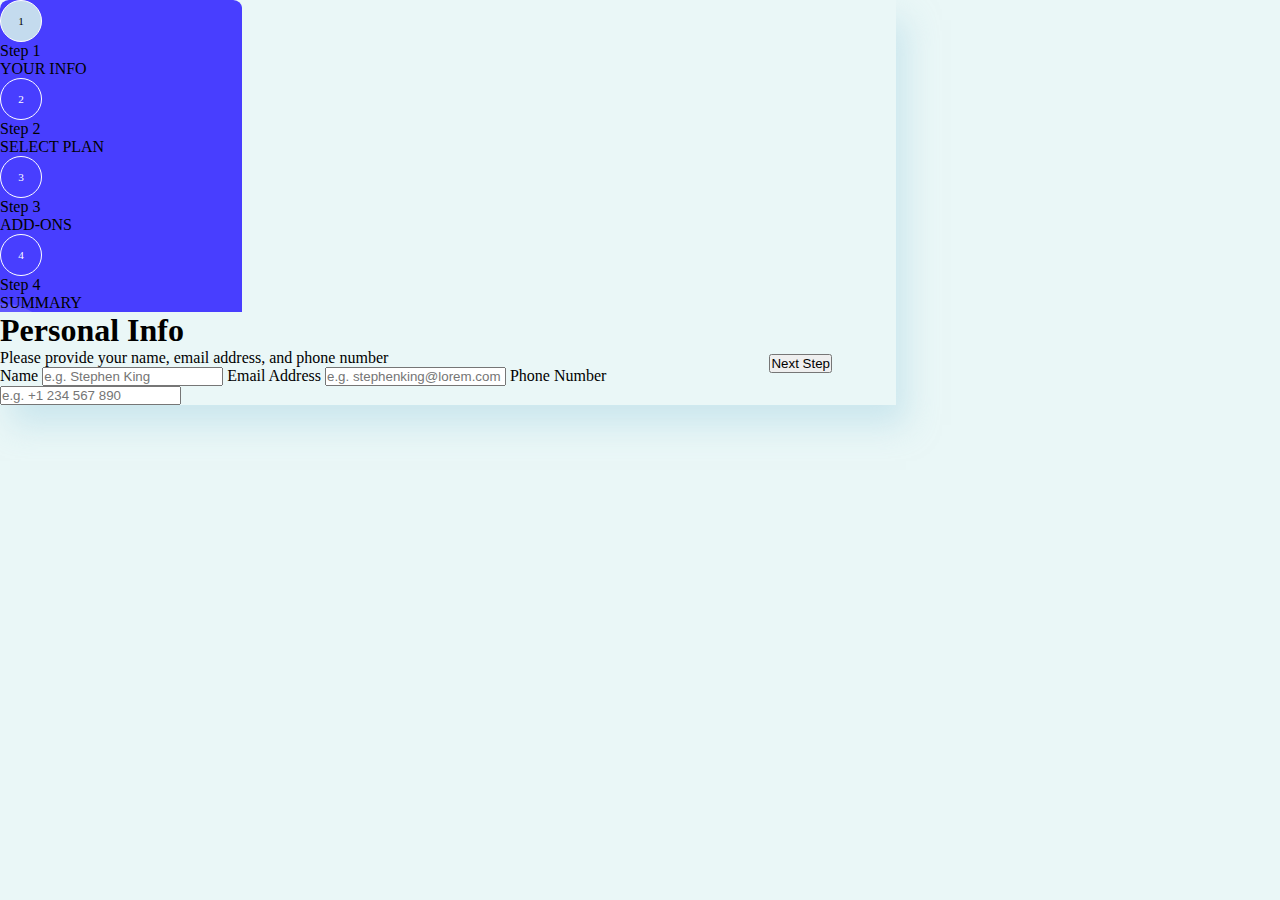
<file: index.html>
<!DOCTYPE html>
<html lang="en">
  <head>
    <meta charset="utf-8" />
    <meta name="viewport" content="width=device-width, initial-scale=1" />
    <title>Personal Info</title>
    <link
      href="https://cdn.jsdelivr.net/npm/bootstrap@5.2.3/dist/css/bootstrap.min.css"
      rel="stylesheet"
      integrity="sha384-rbsA2VBKQhggwzxH7pPCaAqO46MgnOM80zW1RWuH61DGLwZJEdK2Kadq2F9CUG65"
      crossorigin="anonymous"
    />
    <link rel="stylesheet" href="./styles.css" />
  </head>
  <body class="d-flex justify-content-center align-items-center">
    <div
      class="my-container d-flex flex-column flex-lg-row bg-light border border-light rounded-3 h-75 p-lg-3"
    >
      <aside class="d-flex rounded-lg-3 m-lg-3 pt-lg-5 px-lg-4 h-lg-100">
        <ol class="d-flex flex-row flex-lg-column mx-auto mx-lg-0">
          <li
            class="step active-step d-flex flex-row w-100 justify-content-space-around pt-3 m-3"
            step="1"
          >
            <a class="d-none d-lg-inline">
              <p class="text-light text-opacity-75">Step 1</p>
              <p class="text-light fw-bold">YOUR INFO</p>
            </a>
          </li>
          <li
            class="step d-flex flex-row w-100 justify-content-space-around pt-3 m-3"
            step="2"
          >
            <a class="d-none d-lg-inline">
              <p class="text-light text-opacity-75">Step 2</p>
              <p class="text-light fw-bold">SELECT PLAN</p>
            </a>
          </li>
          <li
            class="step d-flex flex-row w-100 justify-content-space-around pt-3 m-3"
            step="3"
          >
            <a class="d-none d-lg-inline">
              <p class="text-light text-opacity-75">Step 3</p>
              <p class="text-light fw-bold">ADD-ONS</p>
            </a>
          </li>
          <li
            class="step d-flex flex-row w-100 justify-content-space-around pt-3 m-3"
            step="4"
          >
            <a class="d-none d-lg-inline">
              <p class="text-light text-opacity-75">Step 4</p>
              <p class="text-light fw-bold">SUMMARY</p>
            </a>
          </li>
        </ol>
      </aside>

      <form
        class="px-3 py-4 p-sm-5 mx-auto d-flex flex-column bg-light rounded-4"
        action=""
      >
        <h1 class="fs-1 my-2 text-dark fw-bolder">Personal Info</h1>
        <p class="text-muted my-2 mb-5">
          Please provide your name, email address, and phone number
        </p>

        <label
          id="label-for-name"
          class="text-dark mt-3 mb-1 d-flex flex-row justify-content-between"
          for="name"
        >
          <span>Name</span>
          <span class="field-required text-danger">
            This field is required
          </span>
        </label>
        <input
          class="p-2 w-75 border rounded-2"
          type="text"
          id="name"
          placeholder="e.g. Stephen King"
          required
        />

        <label id="label-for-email" 
        class="text-dark mt-3 mb-1 d-flex flex-row justify-content-between"
        for="email">
          <span>Email Address</span>
          <span class="field-required text-danger">
            This field is required
          </span>
        </label>
        <input
          class="p-2 w-75 border rounded-2"
          type="email"
          id="email"
          placeholder="e.g. stephenking@lorem.com"
          required
        />

        <label
          id="label-for-number"
          class="text-dark mt-3 mb-1 d-flex flex-row justify-content-between"
          for="phone-number"
        >
          <span>Phone Number</span>
          <span class="field-required text-danger">
            This field is required
          </span>
        </label>
        <input
          class="p-2 w-75 border rounded-2"
          type="number"
          id="phone-number"
          placeholder="e.g. +1 234 567 890"
          required
        />
      </form>

      <button
        href="plan.html"
        class="btn btn-rounded btn-dark next-btn p-2 px-4"
      >
        Next Step
      </button>
    </div>

    <script
      src="https://cdn.jsdelivr.net/npm/bootstrap@5.2.3/dist/js/bootstrap.bundle.min.js"
      integrity="sha384-kenU1KFdBIe4zVF0s0G1M5b4hcpxyD9F7jL+jjXkk+Q2h455rYXK/7HAuoJl+0I4"
      crossorigin="anonymous"
    ></script>

    <script src="src/index.js"></script>
  </body>
</html>
</file>
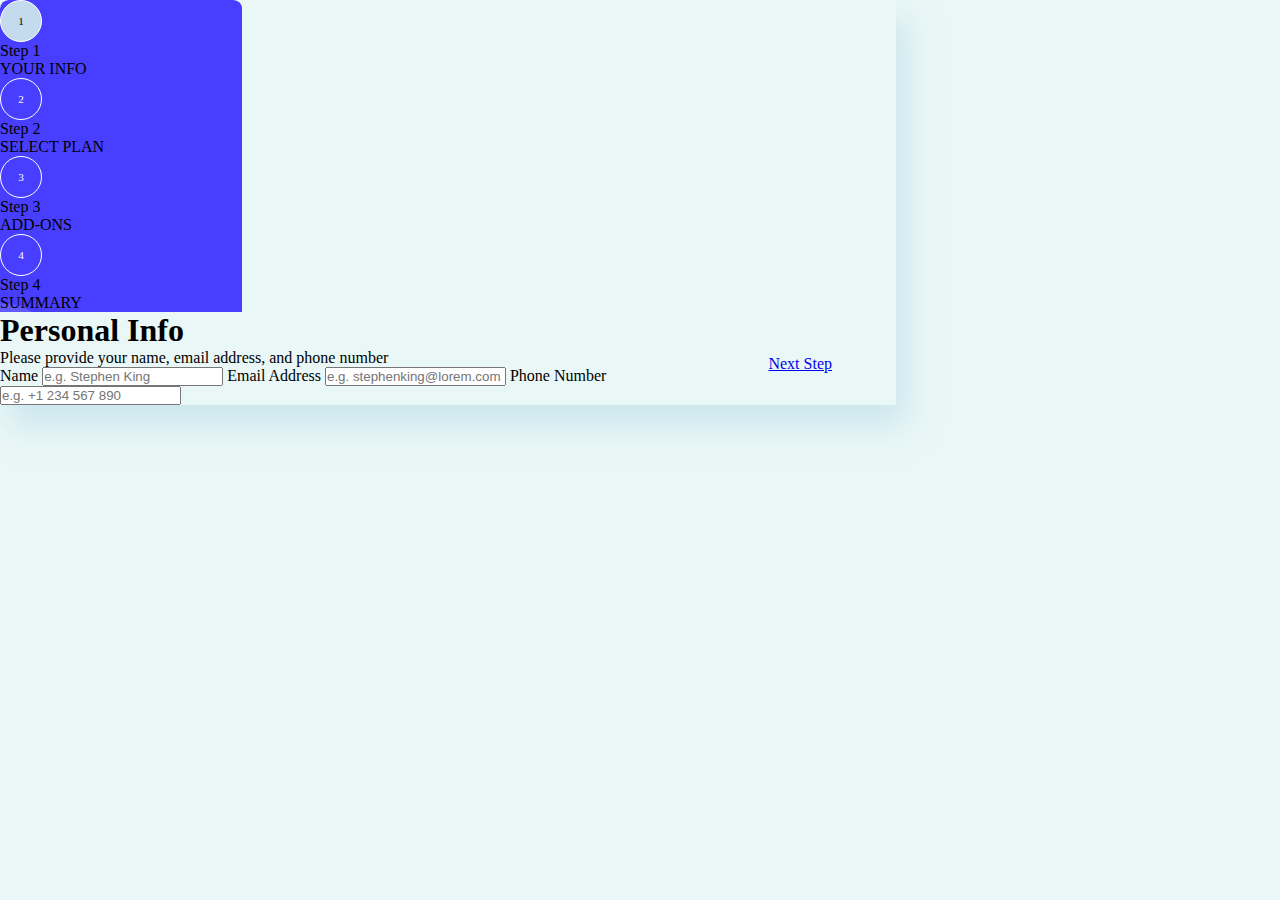
<file: html/index.html>
<!DOCTYPE html>
<html lang="en">
  <head>
    <meta charset="utf-8" />
    <meta name="viewport" content="width=device-width, initial-scale=1" />
    <title>Personal Info</title>
    <link
      href="https://cdn.jsdelivr.net/npm/bootstrap@5.2.3/dist/css/bootstrap.min.css"
      rel="stylesheet"
      integrity="sha384-rbsA2VBKQhggwzxH7pPCaAqO46MgnOM80zW1RWuH61DGLwZJEdK2Kadq2F9CUG65"
      crossorigin="anonymous"
    />
    <link rel="stylesheet" href="../styles.css" />
  </head>
  <body class="d-flex justify-content-center align-items-center">
    <div
      class="my-container d-flex flex-column flex-lg-row bg-light border border-light rounded-3 h-75 p-lg-3"
    >
      <aside class="d-flex rounded-lg-3 m-lg-3 pt-lg-5 px-lg-4 h-lg-100">
        <ol class="d-flex flex-row flex-lg-column mx-auto mx-lg-0">
          <li
            class="step active-step d-flex flex-row w-100 justify-content-space-around pt-3 m-3"
            step="1"
          >
            <a class="d-none d-lg-inline">
              <p class="text-light text-opacity-75">Step 1</p>
              <p class="text-light fw-bold">YOUR INFO</p>
            </a>
          </li>
          <li
            class="step d-flex flex-row w-100 justify-content-space-around pt-3 m-3"
            step="2"
          >
            <a class="d-none d-lg-inline">
              <p class="text-light text-opacity-75">Step 2</p>
              <p class="text-light fw-bold">SELECT PLAN</p>
            </a>
          </li>
          <li
            class="step d-flex flex-row w-100 justify-content-space-around pt-3 m-3"
            step="3"
          >
            <a class="d-none d-lg-inline">
              <p class="text-light text-opacity-75">Step 3</p>
              <p class="text-light fw-bold">ADD-ONS</p>
            </a>
          </li>
          <li
            class="step d-flex flex-row w-100 justify-content-space-around pt-3 m-3"
            step="4"
          >
            <a class="d-none d-lg-inline">
              <p class="text-light text-opacity-75">Step 4</p>
              <p class="text-light fw-bold">SUMMARY</p>
            </a>
          </li>
        </ol>
      </aside>

      <form class="px-3 py-4 p-sm-5 mx-auto d-flex flex-column bg-light rounded-4" action="">
        <h1 class="fs-1 my-2 text-dark fw-bolder">Personal Info</h1>
        <p class="text-muted my-2 mb-5">
          Please provide your name, email address, and phone number
        </p>

        <label class="text-dark mt-3 mb-1" for="name">Name</label>
        <input
          class="p-2 w-75 border rounded-2"
          type="text"
          id="name"
          placeholder="e.g. Stephen King"
          required
        />

        <label class="text-dark mt-3 mb-1" for="email">Email Address</label>
        <input
          class="p-2 w-75 border rounded-2"
          type="email"
          id="email"
          placeholder="e.g. stephenking@lorem.com"
          required
        />

        <label class="text-dark mt-3 mb-1" for="phone-number"
          >Phone Number</label
        >
        <input
          class="p-2 w-75 border rounded-2"
          type="number"
          id="phone-number"
          placeholder="e.g. +1 234 567 890"
          required
        />

      </form>

        <a href="plan.html" class="btn btn-rounded btn-dark next-btn p-2 px-4"
          >Next Step</a
        >
    </div>

    <script
      src="https://cdn.jsdelivr.net/npm/bootstrap@5.2.3/dist/js/bootstrap.bundle.min.js"
      integrity="sha384-kenU1KFdBIe4zVF0s0G1M5b4hcpxyD9F7jL+jjXkk+Q2h455rYXK/7HAuoJl+0I4"
      crossorigin="anonymous"
    ></script>
  </body>
</html>
</file>
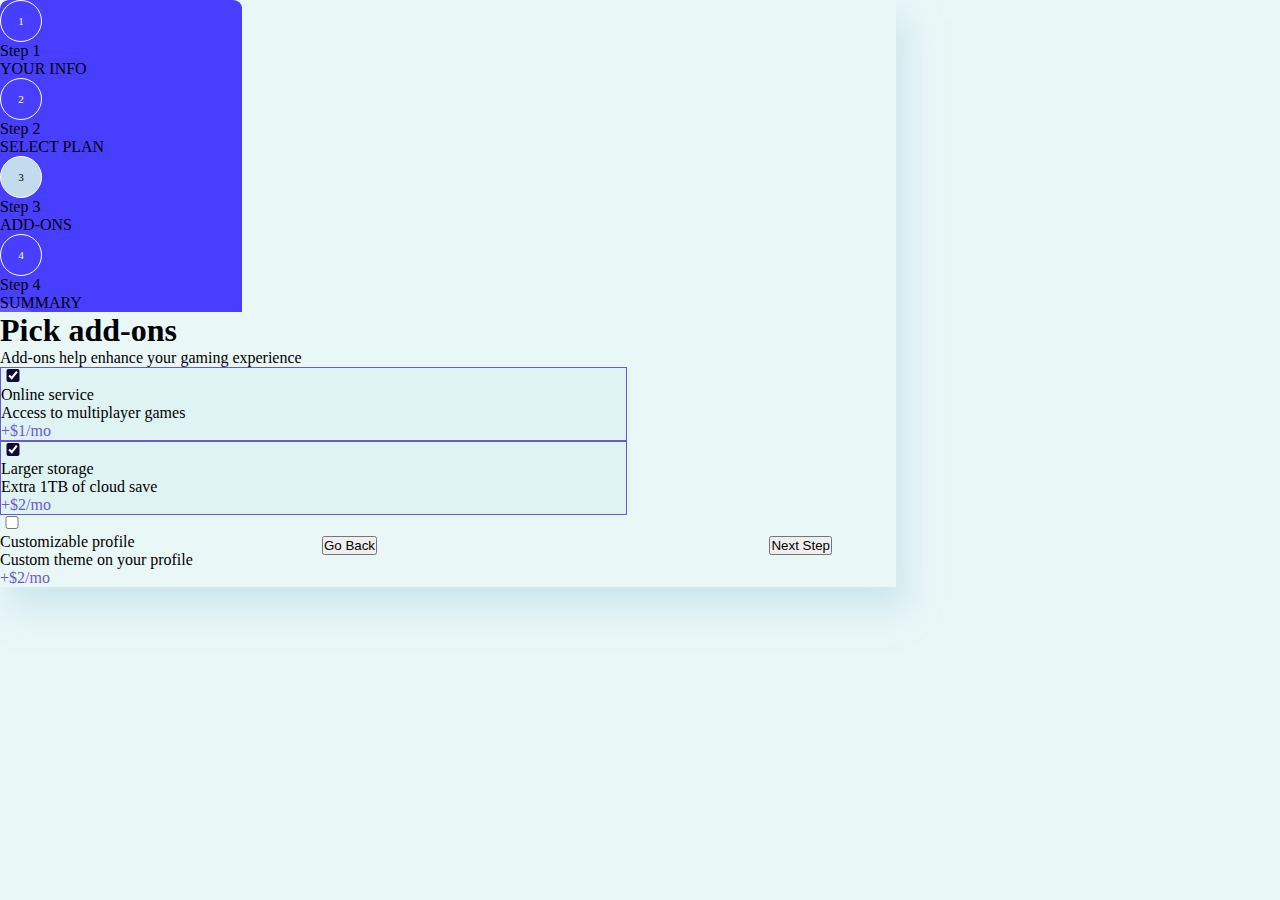
<file: add-ons.html>
<!DOCTYPE html>
<html lang="en">
  <head>
    <meta charset="utf-8" />
    <meta name="viewport" content="width=device-width, initial-scale=1" />
    <title>Select Your Plan</title>
    <link
      href="https://cdn.jsdelivr.net/npm/bootstrap@5.2.3/dist/css/bootstrap.min.css"
      rel="stylesheet"
      integrity="sha384-rbsA2VBKQhggwzxH7pPCaAqO46MgnOM80zW1RWuH61DGLwZJEdK2Kadq2F9CUG65"
      crossorigin="anonymous"
    />
    <link rel="stylesheet" href="./styles.css" />
  </head>
  <body class="d-flex justify-content-center align-items-center">
    <div
      class="my-container d-flex flex-column flex-lg-row bg-light border border-light rounded-3 h-75 p-lg-3"
    >
      <aside class="d-flex rounded-lg-3 m-lg-3 pt-lg-5 px-lg-4 h-lg-100">
        <ol class="d-flex flex-row flex-lg-column mx-auto mx-lg-0">
          <li
            class="step d-flex flex-row w-100 justify-content-space-around pt-3 m-3"
            step="1"
          >
            <a class="d-none d-lg-inline">
              <p class="text-light text-opacity-75">Step 1</p>
              <p class="text-light fw-bold">YOUR INFO</p>
            </a>
          </li>
          <li
            class="step d-flex flex-row w-100 justify-content-space-around pt-3 m-3"
            step="2"
          >
            <a class="d-none d-lg-inline">
              <p class="text-light text-opacity-75">Step 2</p>
              <p class="text-light fw-bold">SELECT PLAN</p>
            </a>
          </li>
          <li
            class="step active-step d-flex flex-row w-100 justify-content-space-around pt-3 m-3"
            step="3"
          >
            <a class="d-none d-lg-inline">
              <p class="text-light text-opacity-75">Step 3</p>
              <p class="text-light fw-bold">ADD-ONS</p>
            </a>
          </li>
          <li
            class="step d-flex flex-row w-100 justify-content-space-around pt-3 m-3"
            step="4"
          >
            <a class="d-none d-lg-inline">
              <p class="text-light text-opacity-75">Step 4</p>
              <p class="text-light fw-bold">SUMMARY</p>
            </a>
          </li>
        </ol>
      </aside>

      <form
        class="px-3 py-4 p-sm-5 mx-auto d-flex flex-column bg-light rounded-4"
        action=""
      >
        <h1 class="fs-1 my-2 text-dark fw-bolder">Pick add-ons</h1>
        <p class="text-muted my-2 mb-3">
          Add-ons help enhance your gaming experience
        </p>

        <div class="add-on d-flex flex-row border rounded-2 p-3 my-2">
          <input
            class="mx-auto mx-sm-3"
            type="checkbox"
            id="online-service"
            checked
          />
          <label
            class="add-ons-label d-flex align-items-center flex-row justify-content-between mx-3 lg-3 mx-sm-5"
            for="online-service"
          >
            <div class="add-ons-details">
              <p class="add-ons-name my-1 fs-5">Online service</p>
              <p class="text-muted">Access to multiplayer games</p>
            </div>
            <span class="add-ons-price">+$1/mo</span>
          </label>
        </div>

        <div class="add-on d-flex flex-row border rounded-2 p-3 my-2">
          <input
            class="mx-auto mx-sm-3"
            type="checkbox"
            id="larger-storage"
            checked
          />
          <label
            class="add-ons-label d-flex align-items-center flex-row justify-content-between mx-3 lg-3 mx-sm-5"
            for="larger-storage"
          >
            <div class="add-ons-details">
              <p class="add-ons-name my-1 fs-5">Larger storage</p>
              <p class="text-muted">Extra 1TB of cloud save</p>
            </div>
            <span class="add-ons-price">+$2/mo</span>
          </label>
        </div>

        <div class="add-on d-flex flex-row border rounded-2 p-3 my-2">
          <input class="mx-auto mx-sm-3" type="checkbox" id="custom-profile" />
          <label
            class="add-ons-label d-flex align-items-center flex-row justify-content-between mx-3 lg-3 mx-sm-5"
            for="custom-profile"
          >
            <div class="add-ons-details">
              <p class="add-ons-name my-1 fs-5">Customizable profile</p>
              <p class="text-muted">Custom theme on your profile</p>
            </div>
            <span class="add-ons-price">+$2/mo</span>
          </label>
        </div>
      </form>

      <button class="btn btn-rounded btn-outline-dark prev-btn p-2 px-4">
        Go Back
      </button>
      <button class="btn btn-rounded btn-dark next-btn p-2 px-4">
        Next Step
      </button>
    </div>

    <script
      src="https://cdn.jsdelivr.net/npm/bootstrap@5.2.3/dist/js/bootstrap.bundle.min.js"
      integrity="sha384-kenU1KFdBIe4zVF0s0G1M5b4hcpxyD9F7jL+jjXkk+Q2h455rYXK/7HAuoJl+0I4"
      crossorigin="anonymous"
    ></script>
    <script src="./src/add-ons.js"></script>
  </body>
</html>
</file>
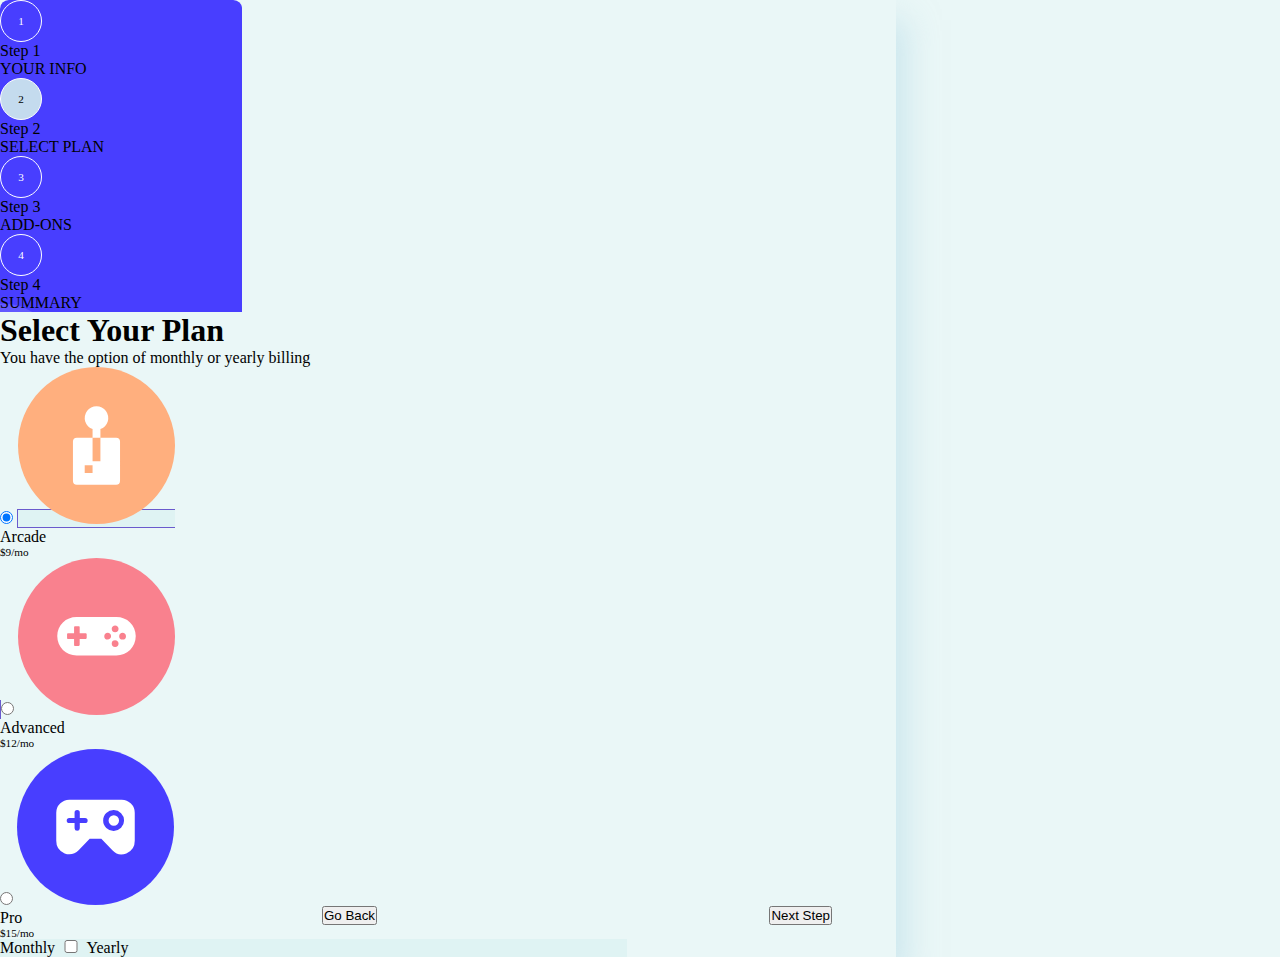
<file: plan.html>
<!DOCTYPE html>
<html lang="en">
  <head>
    <meta charset="utf-8" />
    <meta name="viewport" content="width=device-width, initial-scale=1" />
    <title>Select Your Plan</title>
    <link
      href="https://cdn.jsdelivr.net/npm/bootstrap@5.2.3/dist/css/bootstrap.min.css"
      rel="stylesheet"
      integrity="sha384-rbsA2VBKQhggwzxH7pPCaAqO46MgnOM80zW1RWuH61DGLwZJEdK2Kadq2F9CUG65"
      crossorigin="anonymous"
    />
    <link rel="stylesheet" href="./styles.css" />
  </head>
  <body class="d-flex justify-content-center align-items-center">
    <div
      class="my-container d-flex flex-column flex-lg-row bg-light border border-light rounded-3 h-75 p-lg-3"
    >
      <aside class="d-flex rounded-lg-3 m-lg-3 pt-lg-5 px-lg-4 h-lg-100">
        <ol class="d-flex flex-row flex-lg-column mx-auto mx-lg-0">
          <li
            class="step d-flex flex-row w-100 justify-content-space-around pt-3 m-3"
            step="1"
          >
            <a class="d-none d-lg-inline">
              <p class="text-light text-opacity-75">Step 1</p>
              <p class="text-light fw-bold">YOUR INFO</p>
            </a>
          </li>
          <li
            class="step active-step d-flex flex-row w-100 justify-content-space-around pt-3 m-3"
            step="2"
          >
            <a class="d-none d-lg-inline">
              <p class="text-light text-opacity-75">Step 2</p>
              <p class="text-light fw-bold">SELECT PLAN</p>
            </a>
          </li>
          <li
            class="step d-flex flex-row w-100 justify-content-space-around pt-3 m-3"
            step="3"
          >
            <a class="d-none d-lg-inline">
              <p class="text-light text-opacity-75">Step 3</p>
              <p class="text-light fw-bold">ADD-ONS</p>
            </a>
          </li>
          <li
            class="step d-flex flex-row w-100 justify-content-space-around pt-3 m-3"
            step="4"
          >
            <a class="d-none d-lg-inline">
              <p class="text-light text-opacity-75">Step 4</p>
              <p class="text-light fw-bold">SUMMARY</p>
            </a>
          </li>
        </ol>
      </aside>

      <form
        class="px-3 py-4 p-sm-5 mx-auto d-flex flex-column bg-light rounded-4"
        action=""
      >
        <h1 class="fs-1 my-2 text-dark fw-bolder">Select Your Plan</h1>
        <p class="text-muted my-2 mb-5">
          You have the option of monthly or yearly billing
        </p>

        <div
          id="plans-options"
          class="d-flex flex-column flex-lg-row justify-content-between"
        >
          <input
            type="radio"
            id="arcade"
            name="plan"
            value="arcade"
            class="invisible"
            checked
          />
          <label
            class="plan-label d-flex flex-lg-column justify-content-between border rounded-2 p-3"
            for="arcade"
          >
            <img
              class="mb-lg-5"
              src="../assets/images/icon-arcade.svg"
              alt="arcade"
            />
            <span class="plan-details">
              <p class="plan text-dark fw-bold">Arcade</p>
              <p class="price text-muted">$9/mo</p>
              <p class="two-months-free">
                2 months free
              </p>
            </span>
          </label>

          <input
            type="radio"
            id="advanced"
            name="plan"
            value="advanced"
            class="invisible"
          />
          <label
            class="plan-label d-flex flex-lg-column justify-content-between border rounded-2 p-3"
            for="advanced"
          >
            <img
              class="mb-lg-5"
              src="../assets/images/icon-advanced.svg"
              alt="arcade"
            />
            <span class="plan-details">
              <p class="plan text-dark fw-bold">Advanced</p>
              <p class="price text-muted">$12/mo</p>
              <p class="two-months-free">
                2 months free
              </p>
            </span>
          </label>

          <input
            type="radio"
            id="pro"
            name="plan"
            value="pro"
            class="invisible"
          />
          <label
            class="plan-label d-flex flex-lg-column justify-content-between border rounded-2 p-3"
            for="pro"
          >
            <img
              class="mb-lg-5"
              src="../assets/images/icon-pro.svg"
              alt="arcade"
            />
            <span class="plan-details">
              <p class="plan text-dark fw-bold">Pro</p>
              <p class="price text-muted">$15/mo</p>
              <p class="two-months-free">
                2 months free
              </p>
            </span>
          </label>
        </div>

        <div
          class="form-check form-switch d-flex flex-row justify-content-center align-items-center my-5 py-4"
        >
          <span class="form-check-label fw-bold mx-2 mx-sm-3 mx-lg-5"
            >Monthly</span
          >
          <input
            class="form-check-input mx-2 mx-sm-3 mx-lg-5"
            type="checkbox"
            id="flexSwitchCheckDefault"
          />
          <span class="form-check-label mx-2 mx-sm-3 mx-lg-5"> Yearly</span>
        </div>
      </form>

      <button class="btn btn-rounded btn-outline-dark prev-btn p-2 px-4">
        Go Back
      </button>
      <button class="btn btn-rounded btn-dark next-btn p-2 px-4">
        Next Step
      </button>
    </div>

    <script
      src="https://cdn.jsdelivr.net/npm/bootstrap@5.2.3/dist/js/bootstrap.bundle.min.js"
      integrity="sha384-kenU1KFdBIe4zVF0s0G1M5b4hcpxyD9F7jL+jjXkk+Q2h455rYXK/7HAuoJl+0I4"
      crossorigin="anonymous"
    ></script>
    <script src="src/plan.js"></script>
  </body>
</html>
</file>
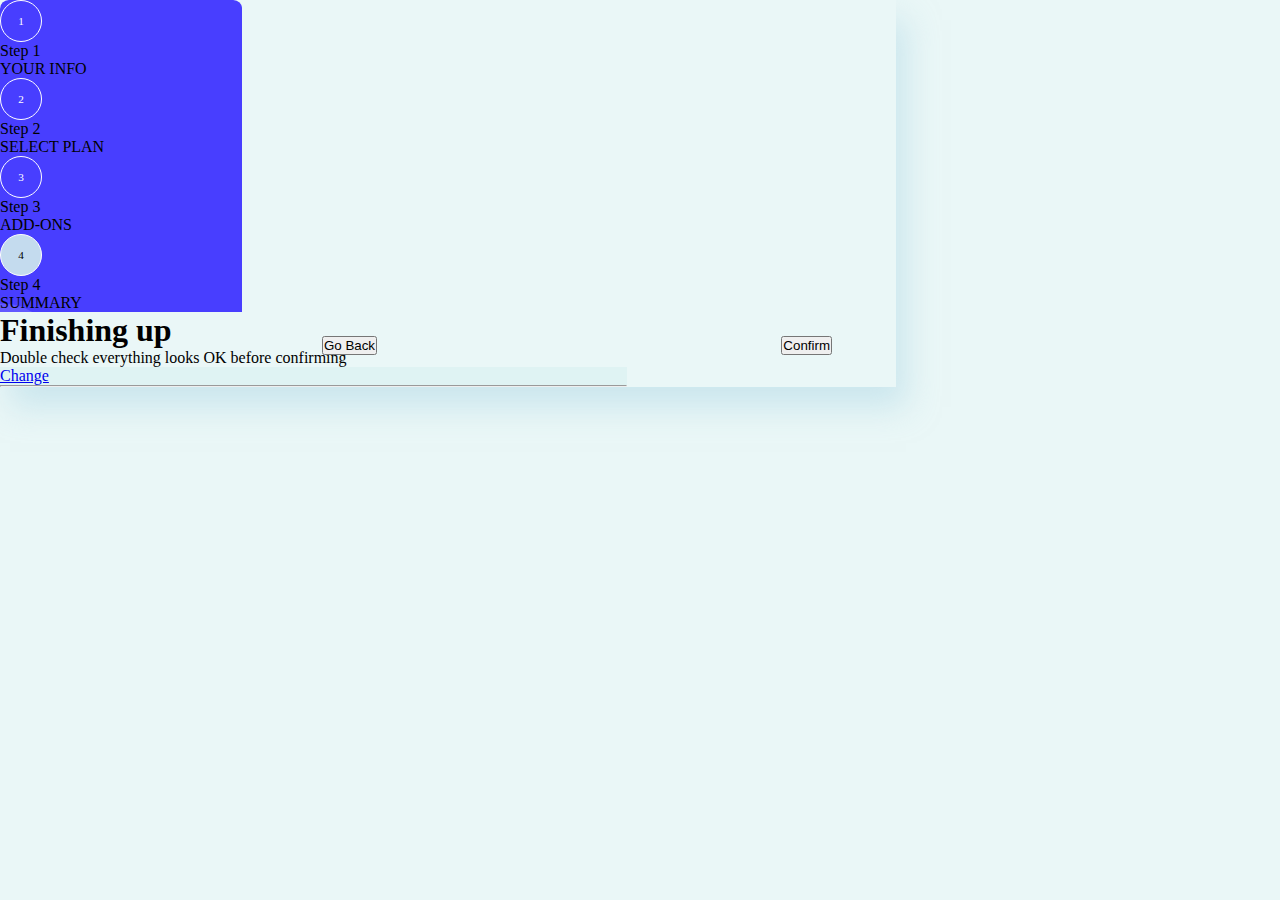
<file: summary.html>
<!DOCTYPE html>
<html lang="en">
  <head>
    <meta charset="utf-8" />
    <meta name="viewport" content="width=device-width, initial-scale=1" />
    <title>Select Your Plan</title>
    <link
      href="https://cdn.jsdelivr.net/npm/bootstrap@5.2.3/dist/css/bootstrap.min.css"
      rel="stylesheet"
      integrity="sha384-rbsA2VBKQhggwzxH7pPCaAqO46MgnOM80zW1RWuH61DGLwZJEdK2Kadq2F9CUG65"
      crossorigin="anonymous"
    />
    <link rel="stylesheet" href="./styles.css" />
  </head>
  <body class="d-flex justify-content-center align-items-center">
    <div
      class="my-container d-flex flex-column flex-lg-row bg-light border border-light rounded-3 h-75 p-lg-3"
    >
      <aside class="d-flex rounded-lg-3 m-lg-3 pt-lg-5 px-lg-4 h-lg-100">
        <ol class="d-flex flex-row flex-lg-column mx-auto mx-lg-0">
          <li
            class="step d-flex flex-row w-100 justify-content-space-around pt-3 m-3"
            step="1"
          >
            <a class="d-none d-lg-inline">
              <p class="text-light text-opacity-75">Step 1</p>
              <p class="text-light fw-bold">YOUR INFO</p>
            </a>
          </li>
          <li
            class="step d-flex flex-row w-100 justify-content-space-around pt-3 m-3"
            step="2"
          >
            <a class="d-none d-lg-inline">
              <p class="text-light text-opacity-75">Step 2</p>
              <p class="text-light fw-bold">SELECT PLAN</p>
            </a>
          </li>
          <li
            class="step d-flex flex-row w-100 justify-content-space-around pt-3 m-3"
            step="3"
          >
            <a class="d-none d-lg-inline">
              <p class="text-light text-opacity-75">Step 3</p>
              <p class="text-light fw-bold">ADD-ONS</p>
            </a>
          </li>
          <li
            class="step active-step d-flex flex-row w-100 justify-content-space-around pt-3 m-3"
            step="4"
          >
            <a class="d-none d-lg-inline">
              <p class="text-light text-opacity-75">Step 4</p>
              <p class="text-light fw-bold">SUMMARY</p>
            </a>
          </li>
        </ol>
      </aside>

      <form class="px-3 py-4 p-sm-5 mx-auto d-flex flex-column bg-light rounded-4" action="">
        <h1 class="fs-1 my-2 text-dark fw-bolder">Finishing up</h1>
        <p class="text-muted my-2 mb-5">
          Double check everything looks OK before confirming
        </p>

        <div id="summary" class="w-100 border rounded-3 p-3 mx-auto">
          <div
            id="plan-summary"
            class="d-flex flex-row justify-content-between align-items-center pe-3 mt-2 mb-3"
          >
            <div id="plan-details">
              <h5 id="plan-name" class="fw-bold mb-2"></h5>
              <a href="plan.html" class="text-muted">Change</a>
            </div>
            <span id="plan-price" class="fw-bold"></span>
          </div>
          <hr />
          <div id="add-ons-summary" class="mt-3">
          
          </div>
        </div>

        <div
          id="total-container"
          class="my-4 w-100 m-auto d-flex flex-row justify-content-between px-3"
        >
          <p id="total"></p>
          <h4 id="total-summary-price"></h4>
        </div>

      </form>

        <button
          class="btn btn-rounded btn-outline-dark prev-btn p-2 px-4"
          >Go Back</button
        >
        <button
          class="btn btn-rounded btn-dark next-btn p-2 px-4"
          >Confirm</button
        >

    </div>

    <script
      src="https://cdn.jsdelivr.net/npm/bootstrap@5.2.3/dist/js/bootstrap.bundle.min.js"
      integrity="sha384-kenU1KFdBIe4zVF0s0G1M5b4hcpxyD9F7jL+jjXkk+Q2h455rYXK/7HAuoJl+0I4"
      crossorigin="anonymous"
    ></script>
    <script src="src/summary.js"></script>
  </body>
</html>
</file>
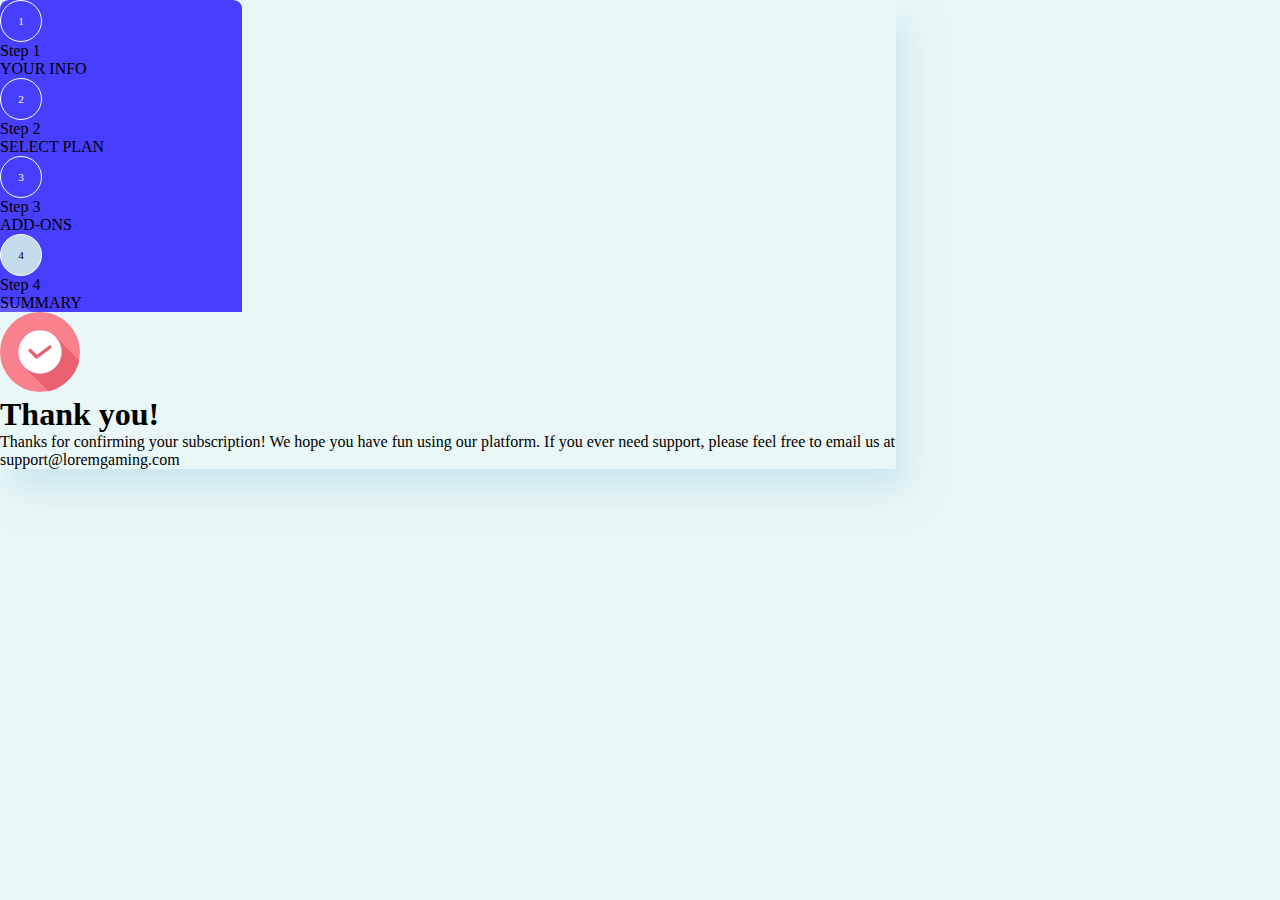
<file: thankyou.html>
<!DOCTYPE html>
<html lang="en">
  <head>
    <meta charset="utf-8" />
    <meta name="viewport" content="width=device-width, initial-scale=1" />
    <title>Select Your Plan</title>
    <link
      href="https://cdn.jsdelivr.net/npm/bootstrap@5.2.3/dist/css/bootstrap.min.css"
      rel="stylesheet"
      integrity="sha384-rbsA2VBKQhggwzxH7pPCaAqO46MgnOM80zW1RWuH61DGLwZJEdK2Kadq2F9CUG65"
      crossorigin="anonymous"
    />
    <link rel="stylesheet" href="./styles.css" />
  </head>
  <body class="d-flex justify-content-center align-items-center">
    <div
      class="my-container d-flex flex-column flex-lg-row bg-light border border-light rounded-3 h-75 p-lg-3"
    >
      <aside class="d-flex rounded-lg-3 m-lg-3 pt-lg-5 px-lg-5 h-lg-100">
        <ol class="d-flex flex-row flex-lg-column mx-auto mx-lg-0">
          <li
            class="step d-flex flex-row w-100 justify-content-space-around pt-3 m-3"
            step="1"
          >
            <a class="d-none d-lg-inline">
              <p class="text-light text-opacity-75">Step 1</p>
              <p class="text-light fw-bold">YOUR INFO</p>
            </a>
          </li>
          <li
            class="step d-flex flex-row w-100 justify-content-space-around pt-3 m-3"
            step="2"
          >
            <a class="d-none d-lg-inline">
              <p class="text-light text-opacity-75">Step 2</p>
              <p class="text-light fw-bold">SELECT PLAN</p>
            </a>
          </li>
          <li
            class="step d-flex flex-row w-100 justify-content-space-around pt-3 m-3"
            step="3"
          >
            <a class="d-none d-lg-inline">
              <p class="text-light text-opacity-75">Step 3</p>
              <p class="text-light fw-bold">ADD-ONS</p>
            </a>
          </li>
          <li
            class="step active-step d-flex flex-row w-100 justify-content-space-around pt-3 m-3"
            step="4"
          >
            <a class="d-none d-lg-inline">
              <p class="text-light text-opacity-75">Step 4</p>
              <p class="text-light fw-bold">SUMMARY</p>
            </a>
          </li>
        </ol>
      </aside>

      <div
        id="thankyou"
        class="d-flex flex-column align-items-center justify-content-center mt-5"
      >
        <img
          class="my-2"
          src="../assets/images/icon-thank-you.svg"
          alt="Thanks"
        />
        <h1 class="my-3">Thank you!</h1>

        <p class="text-muted text-center my-2 w-75">
          Thanks for confirming your subscription! We hope you have fun using
          our platform. If you ever need support, please feel free to email us
          at support@loremgaming.com
        </p>
      </div>
    </div>

    <script
      src="https://cdn.jsdelivr.net/npm/bootstrap@5.2.3/dist/js/bootstrap.bundle.min.js"
      integrity="sha384-kenU1KFdBIe4zVF0s0G1M5b4hcpxyD9F7jL+jjXkk+Q2h455rYXK/7HAuoJl+0I4"
      crossorigin="anonymous"
    ></script>
  </body>
</html>
</file>
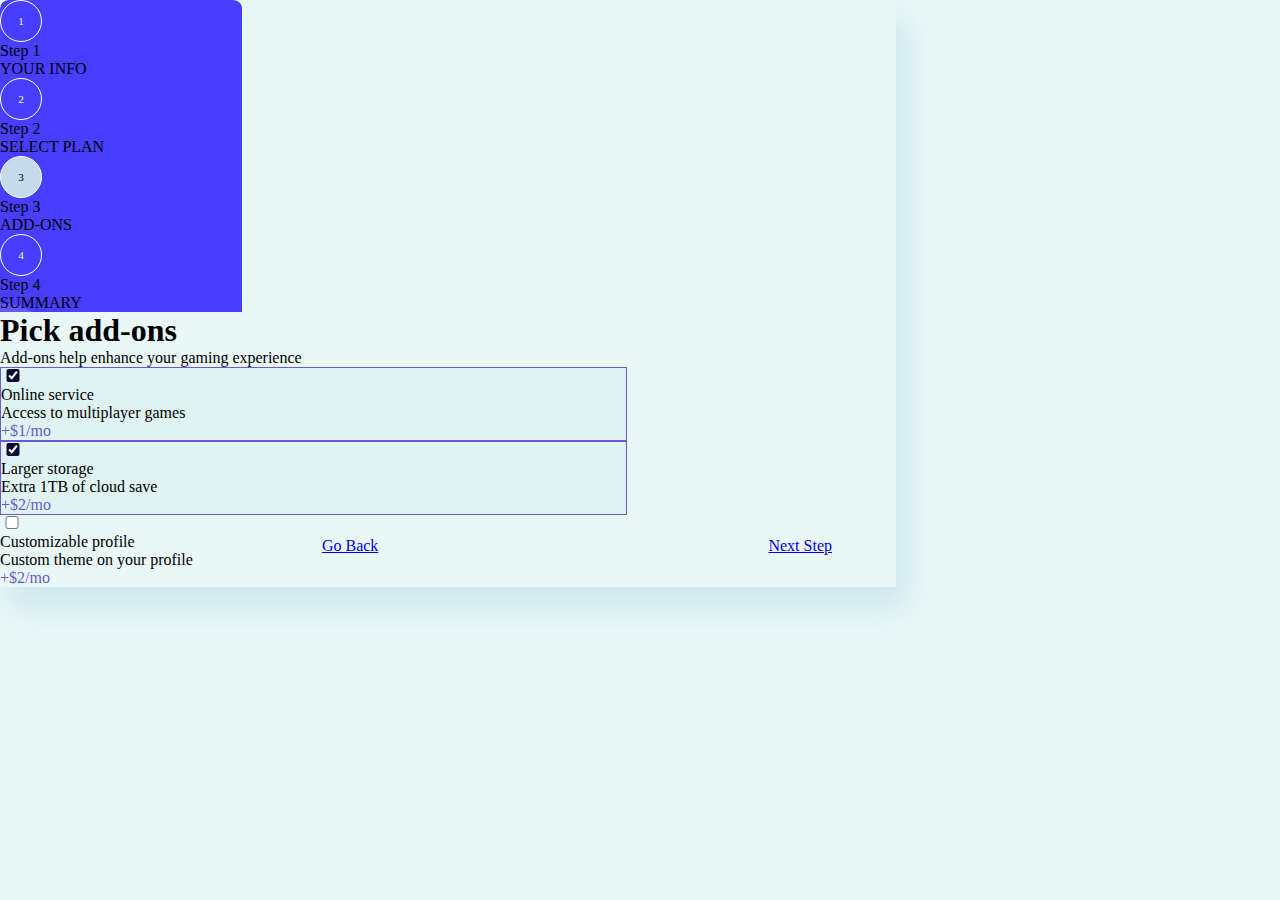
<file: html/add-ons.html>
<!DOCTYPE html>
<html lang="en">
  <head>
    <meta charset="utf-8" />
    <meta name="viewport" content="width=device-width, initial-scale=1" />
    <title>Select Your Plan</title>
    <link
      href="https://cdn.jsdelivr.net/npm/bootstrap@5.2.3/dist/css/bootstrap.min.css"
      rel="stylesheet"
      integrity="sha384-rbsA2VBKQhggwzxH7pPCaAqO46MgnOM80zW1RWuH61DGLwZJEdK2Kadq2F9CUG65"
      crossorigin="anonymous"
    />
    <link rel="stylesheet" href="../styles.css" />
  </head>
  <body class="d-flex justify-content-center align-items-center">
    <div
      class="my-container d-flex flex-column flex-lg-row bg-light border border-light rounded-3 h-75 p-lg-3"
    >
      <aside class="d-flex rounded-lg-3 m-lg-3 pt-lg-5 px-lg-4 h-lg-100">
        <ol class="d-flex flex-row flex-lg-column mx-auto mx-lg-0">
          <li
            class="step d-flex flex-row w-100 justify-content-space-around pt-3 m-3"
            step="1"
          >
            <a class="d-none d-lg-inline">
              <p class="text-light text-opacity-75">Step 1</p>
              <p class="text-light fw-bold">YOUR INFO</p>
            </a>
          </li>
          <li
            class="step d-flex flex-row w-100 justify-content-space-around pt-3 m-3"
            step="2"
          >
            <a class="d-none d-lg-inline">
              <p class="text-light text-opacity-75">Step 2</p>
              <p class="text-light fw-bold">SELECT PLAN</p>
            </a>
          </li>
          <li
            class="step active-step d-flex flex-row w-100 justify-content-space-around pt-3 m-3"
            step="3"
          >
            <a class="d-none d-lg-inline">
              <p class="text-light text-opacity-75">Step 3</p>
              <p class="text-light fw-bold">ADD-ONS</p>
            </a>
          </li>
          <li
            class="step d-flex flex-row w-100 justify-content-space-around pt-3 m-3"
            step="4"
          >
            <a class="d-none d-lg-inline">
              <p class="text-light text-opacity-75">Step 4</p>
              <p class="text-light fw-bold">SUMMARY</p>
            </a>
          </li>
        </ol>
      </aside>

      <form class="px-3 py-4 p-sm-5 mx-auto d-flex flex-column bg-light rounded-4" action="">
        <h1 class="fs-1 my-2 text-dark fw-bolder">Pick add-ons</h1>
        <p class="text-muted my-2 mb-3">
          Add-ons help enhance your gaming experience
        </p>

        <div class="add-on d-flex flex-row border rounded-2 p-3 my-2">
          <input class="mx-auto mx-sm-3" type="checkbox" id="online-service" checked />
          <label
            class="add-ons-label d-flex align-items-center flex-row justify-content-between mx-3 lg-3 mx-sm-5"
            for="online-service"
          >
            <div class="add-ons-details">
              <p class="my-1 fs-5">Online service</p>
              <p class="text-muted">Access to multiplayer games</p>
            </div>
            <span class="add-ons-price">+$1/mo</span>
          </label>
        </div>

        <div class="add-on d-flex flex-row border rounded-2 p-3 my-2">
          <input class="mx-auto mx-sm-3" type="checkbox" id="larger-storage" checked />
          <label
            class="add-ons-label d-flex align-items-center flex-row justify-content-between mx-3 lg-3 mx-sm-5"
            for="larger-storage"
          >
            <div class="add-ons-details">
              <p class="my-1 fs-5">Larger storage</p>
              <p class="text-muted">Extra 1TB of cloud save</p>
            </div>
            <span class="add-ons-price">+$2/mo</span>
          </label>
        </div>

        <div class="add-on d-flex flex-row border rounded-2 p-3 my-2">
          <input class="mx-auto mx-sm-3" type="checkbox" id="custom-profile" />
          <label
            class="add-ons-label d-flex align-items-center flex-row justify-content-between mx-3 lg-3 mx-sm-5"
            for="custom-profile"
          >
            <div class="add-ons-details">
              <p class="my-1 fs-5">Customizable profile</p>
              <p class="text-muted">Custom theme on your profile</p>
            </div>
            <span class="add-ons-price">+$2/mo</span>
          </label>
        </div>

      </form>

      <a
            href="plan.html"
            class="btn btn-rounded btn-outline-dark prev-btn p-2 px-4"
            >Go Back</a
          >
          <a
            href="summary.html"
            class="btn btn-rounded btn-dark next-btn p-2 px-4"
            >Next Step</a
          >

    </div>

    <script
      src="https://cdn.jsdelivr.net/npm/bootstrap@5.2.3/dist/js/bootstrap.bundle.min.js"
      integrity="sha384-kenU1KFdBIe4zVF0s0G1M5b4hcpxyD9F7jL+jjXkk+Q2h455rYXK/7HAuoJl+0I4"
      crossorigin="anonymous"
    ></script>
  </body>
</html>
</file>
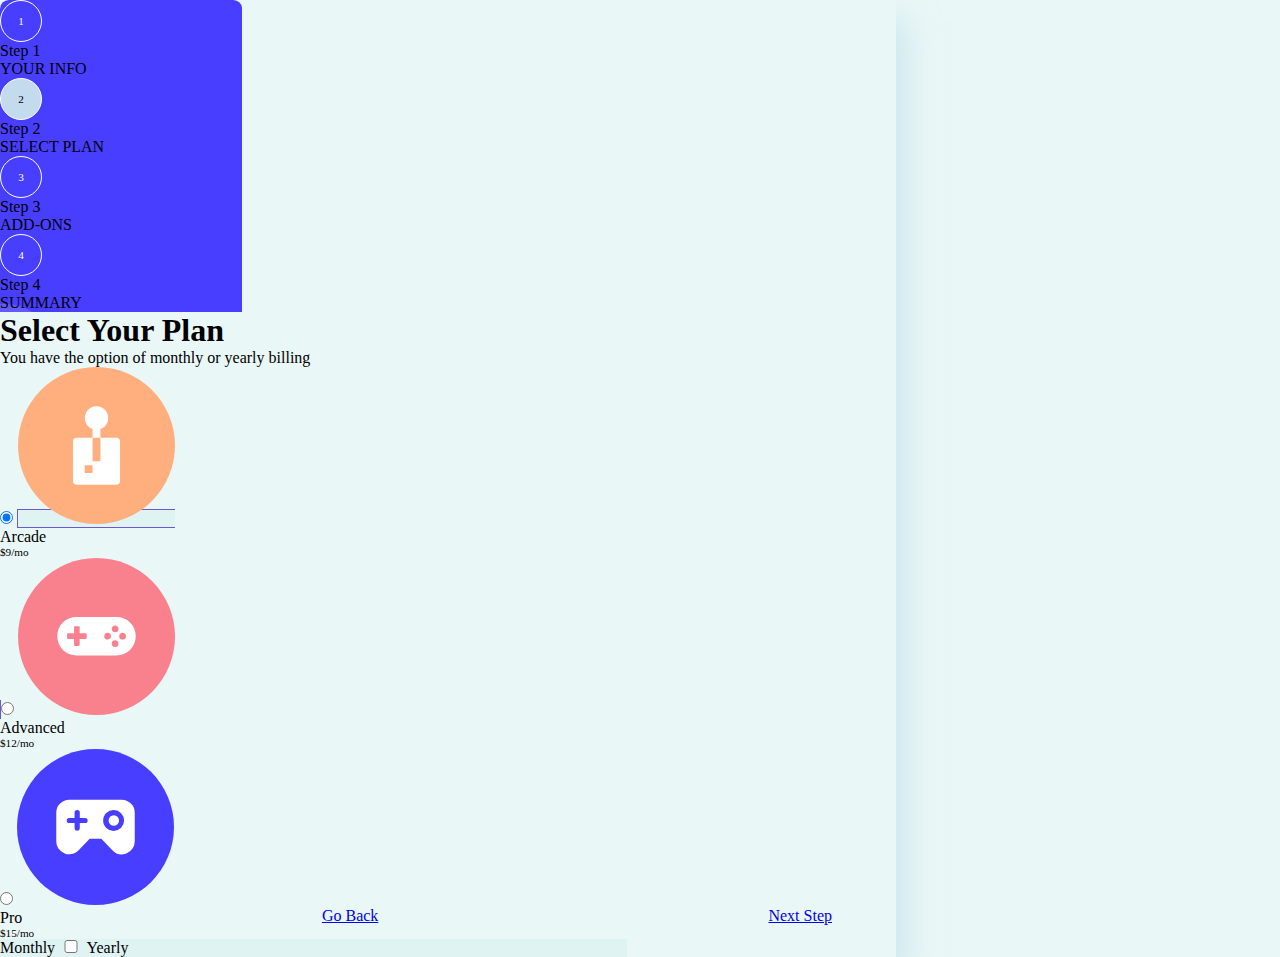
<file: html/plan.html>
<!DOCTYPE html>
<html lang="en">
  <head>
    <meta charset="utf-8" />
    <meta name="viewport" content="width=device-width, initial-scale=1" />
    <title>Select Your Plan</title>
    <link
      href="https://cdn.jsdelivr.net/npm/bootstrap@5.2.3/dist/css/bootstrap.min.css"
      rel="stylesheet"
      integrity="sha384-rbsA2VBKQhggwzxH7pPCaAqO46MgnOM80zW1RWuH61DGLwZJEdK2Kadq2F9CUG65"
      crossorigin="anonymous"
    />
    <link rel="stylesheet" href="../styles.css" />
  </head>
  <body class="d-flex justify-content-center align-items-center">
    <div
      class="my-container d-flex flex-column flex-lg-row bg-light border border-light rounded-3 h-75 p-lg-3"
    >
      <aside class="d-flex rounded-lg-3 m-lg-3 pt-lg-5 px-lg-4 h-lg-100">
        <ol class="d-flex flex-row flex-lg-column mx-auto mx-lg-0">
          <li
            class="step d-flex flex-row w-100 justify-content-space-around pt-3 m-3"
            step="1"
          >
            <a class="d-none d-lg-inline">
              <p class="text-light text-opacity-75">Step 1</p>
              <p class="text-light fw-bold">YOUR INFO</p>
            </a>
          </li>
          <li
            class="step active-step d-flex flex-row w-100 justify-content-space-around pt-3 m-3"
            step="2"
          >
            <a class="d-none d-lg-inline">
              <p class="text-light text-opacity-75">Step 2</p>
              <p class="text-light fw-bold">SELECT PLAN</p>
            </a>
          </li>
          <li
            class="step d-flex flex-row w-100 justify-content-space-around pt-3 m-3"
            step="3"
          >
            <a class="d-none d-lg-inline">
              <p class="text-light text-opacity-75">Step 3</p>
              <p class="text-light fw-bold">ADD-ONS</p>
            </a>
          </li>
          <li
            class="step d-flex flex-row w-100 justify-content-space-around pt-3 m-3"
            step="4"
          >
            <a class="d-none d-lg-inline">
              <p class="text-light text-opacity-75">Step 4</p>
              <p class="text-light fw-bold">SUMMARY</p>
            </a>
          </li>
        </ol>
      </aside>

      <form class="px-3 py-4 p-sm-5 mx-auto d-flex flex-column bg-light rounded-4" action="">
        <h1 class="fs-1 my-2 text-dark fw-bolder">Select Your Plan</h1>
        <p class="text-muted my-2 mb-5">
          You have the option of monthly or yearly billing
        </p>

        <div id="plans-options" class="d-flex flex-column flex-lg-row justify-content-between">
          <input
            type="radio"
            id="arcade"
            name="plan"
            value="arcade"
            class="invisible"
            checked
          />
          <label
            class="plan-label d-flex flex-lg-column justify-content-between border rounded-2 p-3"
            for="arcade"
          >
            <img
              class="mb-lg-5"
              src="../assets/images/icon-arcade.svg"
              alt="arcade"
            />
            <span class="plan-details">
              <p class="plan text-dark fw-bold">Arcade</p>
              <p class="price text-muted">$9/mo</p>
            </span>
          </label>

          <input
            type="radio"
            id="advanced"
            name="plan"
            value="advanced"
            class="invisible"
          />
          <label
            class="plan-label d-flex flex-lg-column justify-content-between border rounded-2 p-3"
            for="advanced"
          >
            <img
              class="mb-lg-5"
              src="../assets/images/icon-advanced.svg"
              alt="arcade"
            />
            <span class="plan-details">
              <p class="plan text-dark fw-bold">Advanced</p>
              <p class="price text-muted">$12/mo</p>
            </span>
          </label>

          <input
            type="radio"
            id="pro"
            name="plan"
            value="pro"
            class="invisible"
          />
          <label
            class="plan-label d-flex flex-lg-column justify-content-between border rounded-2 p-3"
            for="pro"
          >
            <img
              class="mb-lg-5"
              src="../assets/images/icon-pro.svg"
              alt="arcade"
            />
            <span class="plan-details">
              <p class="plan text-dark fw-bold">Pro</p>
              <p class="price text-muted">$15/mo</p>
            </span>
          </label>
        </div>

        <div
          class="form-check form-switch d-flex flex-row justify-content-center align-items-center my-5 py-4"
        >
          <span class="form-check-label fw-bold mx-2 mx-sm-3 mx-lg-5">Monthly</span>
          <input
            class="form-check-input mx-2 mx-sm-3 mx-lg-5"
            type="checkbox"
            role="switch"
            id="flexSwitchCheckDefault"
          />
          <span class="form-check-label mx-2 mx-sm-3 mx-lg-5"> Yearly</span>
        </div>


      </form>

      <a
        href="index.html"
        class="btn btn-rounded btn-outline-dark prev-btn p-2 px-4"
        >Go Back</a
      >
      <a href="add-ons.html" class="btn btn-rounded btn-dark next-btn p-2 px-4"
        >Next Step</a
      >
    </div>

    <script
      src="https://cdn.jsdelivr.net/npm/bootstrap@5.2.3/dist/js/bootstrap.bundle.min.js"
      integrity="sha384-kenU1KFdBIe4zVF0s0G1M5b4hcpxyD9F7jL+jjXkk+Q2h455rYXK/7HAuoJl+0I4"
      crossorigin="anonymous"
    ></script>
  </body>
</html>
</file>
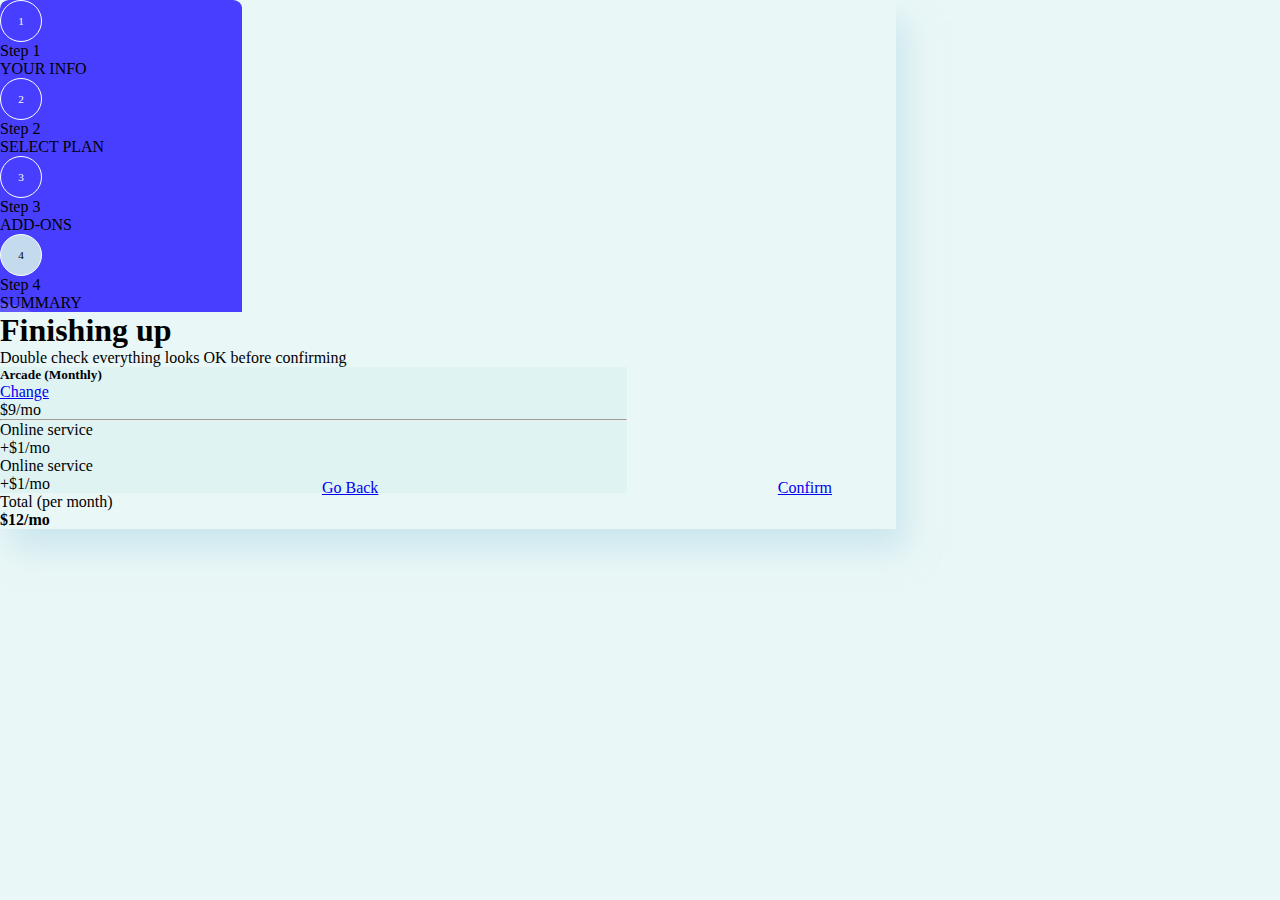
<file: html/summary.html>
<!DOCTYPE html>
<html lang="en">
  <head>
    <meta charset="utf-8" />
    <meta name="viewport" content="width=device-width, initial-scale=1" />
    <title>Select Your Plan</title>
    <link
      href="https://cdn.jsdelivr.net/npm/bootstrap@5.2.3/dist/css/bootstrap.min.css"
      rel="stylesheet"
      integrity="sha384-rbsA2VBKQhggwzxH7pPCaAqO46MgnOM80zW1RWuH61DGLwZJEdK2Kadq2F9CUG65"
      crossorigin="anonymous"
    />
    <link rel="stylesheet" href="../styles.css" />
  </head>
  <body class="d-flex justify-content-center align-items-center">
    <div
      class="my-container d-flex flex-column flex-lg-row bg-light border border-light rounded-3 h-75 p-lg-3"
    >
      <aside class="d-flex rounded-lg-3 m-lg-3 pt-lg-5 px-lg-4 h-lg-100">
        <ol class="d-flex flex-row flex-lg-column mx-auto mx-lg-0">
          <li
            class="step d-flex flex-row w-100 justify-content-space-around pt-3 m-3"
            step="1"
          >
            <a class="d-none d-lg-inline">
              <p class="text-light text-opacity-75">Step 1</p>
              <p class="text-light fw-bold">YOUR INFO</p>
            </a>
          </li>
          <li
            class="step d-flex flex-row w-100 justify-content-space-around pt-3 m-3"
            step="2"
          >
            <a class="d-none d-lg-inline">
              <p class="text-light text-opacity-75">Step 2</p>
              <p class="text-light fw-bold">SELECT PLAN</p>
            </a>
          </li>
          <li
            class="step d-flex flex-row w-100 justify-content-space-around pt-3 m-3"
            step="3"
          >
            <a class="d-none d-lg-inline">
              <p class="text-light text-opacity-75">Step 3</p>
              <p class="text-light fw-bold">ADD-ONS</p>
            </a>
          </li>
          <li
            class="step active-step d-flex flex-row w-100 justify-content-space-around pt-3 m-3"
            step="4"
          >
            <a class="d-none d-lg-inline">
              <p class="text-light text-opacity-75">Step 4</p>
              <p class="text-light fw-bold">SUMMARY</p>
            </a>
          </li>
        </ol>
      </aside>

      <form class="px-3 py-4 p-sm-5 mx-auto d-flex flex-column bg-light rounded-4" action="">
        <h1 class="fs-1 my-2 text-dark fw-bolder">Finishing up</h1>
        <p class="text-muted my-2 mb-5">
          Double check everything looks OK before confirming
        </p>

        <div id="summary" class="w-100 border rounded-3 p-3 mx-auto">
          <div
            id="plan-summary"
            class="d-flex flex-row justify-content-between align-items-center pe-3 mt-2 mb-3"
          >
            <div id="plan-details">
              <h5 id="plan-name" class="fw-bold mb-2">Arcade (Monthly)</h5>
              <a href="plan.html" class="text-muted">Change</a>
            </div>
            <span id="plan-price" class="fw-bold"> $9/mo</span>
          </div>
          <hr />
          <div id="add-ons-summary" class="mt-3">
            <div
              class="add-on-sum d-flex flex-row justify-content-between align-items-center pe-3 mt-2 mb-3"
            >
              <p class="add-on-name text-muted">Online service</p>
              <p class="add-on-price">+$1/mo</p>
            </div>
            <div
              class="add-on-sum d-flex flex-row justify-content-between align-items-center pe-3 mt-2 mb-3"
            >
              <p class="add-on-name text-muted">Online service</p>
              <p class="add-on-price">+$1/mo</p>
            </div>
          </div>
        </div>

        <div
          id="total"
          class="my-4 w-100 m-auto d-flex flex-row justify-content-between px-3"
        >
          <p id="total" class="text-muted">Total (per month)</p>
          <h4 id="total-summary-price">$12/mo</h4>
        </div>

      </form>

        <a
          href="add-ons.html"
          class="btn btn-rounded btn-outline-dark prev-btn p-2 px-4"
          >Go Back</a
        >
        <a
          href="thankyou.html"
          class="btn btn-rounded btn-dark next-btn p-2 px-4"
          >Confirm</a
        >

    </div>

    <script
      src="https://cdn.jsdelivr.net/npm/bootstrap@5.2.3/dist/js/bootstrap.bundle.min.js"
      integrity="sha384-kenU1KFdBIe4zVF0s0G1M5b4hcpxyD9F7jL+jjXkk+Q2h455rYXK/7HAuoJl+0I4"
      crossorigin="anonymous"
    ></script>
  </body>
</html>
</file>
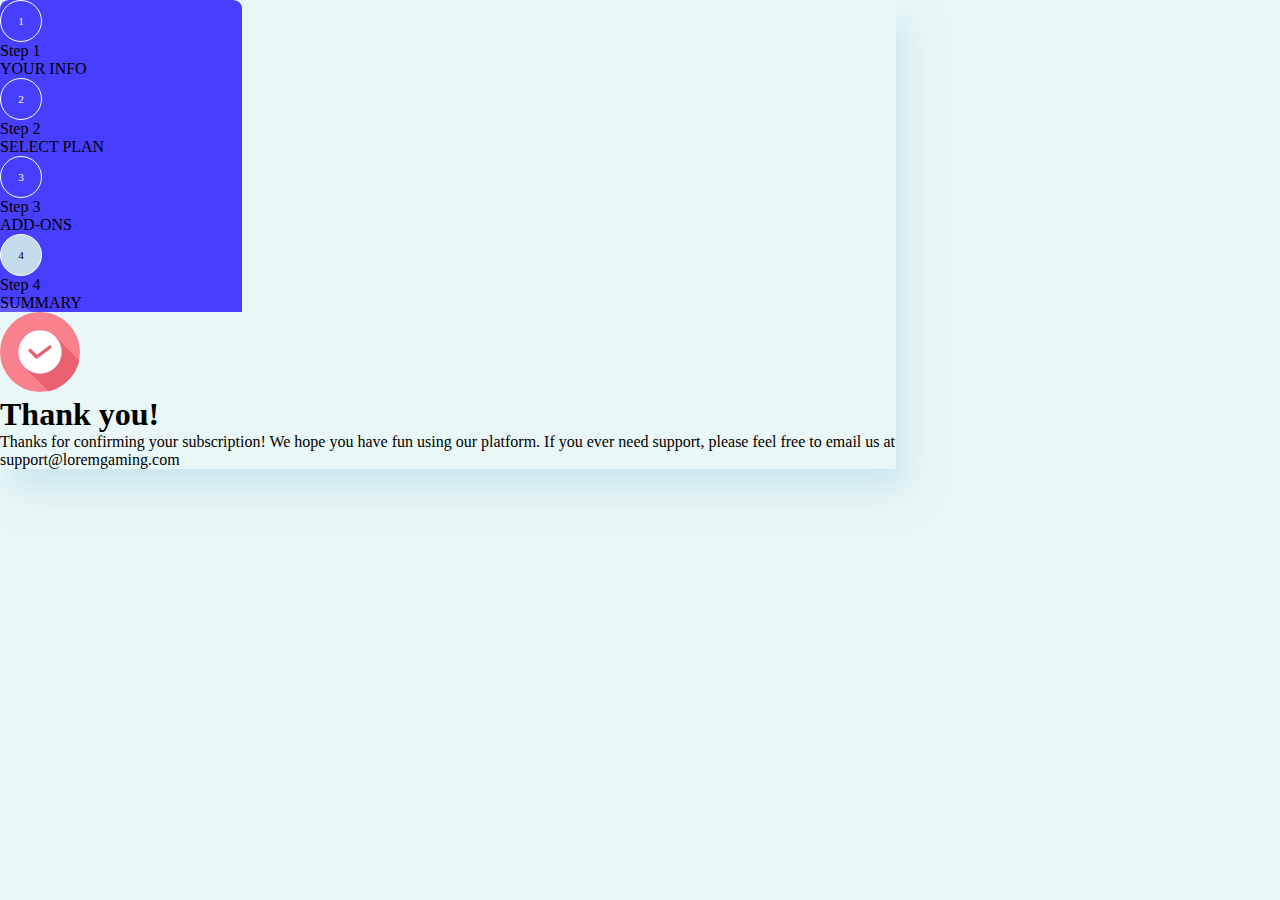
<file: html/thankyou.html>
<!DOCTYPE html>
<html lang="en">
  <head>
    <meta charset="utf-8" />
    <meta name="viewport" content="width=device-width, initial-scale=1" />
    <title>Select Your Plan</title>
    <link
      href="https://cdn.jsdelivr.net/npm/bootstrap@5.2.3/dist/css/bootstrap.min.css"
      rel="stylesheet"
      integrity="sha384-rbsA2VBKQhggwzxH7pPCaAqO46MgnOM80zW1RWuH61DGLwZJEdK2Kadq2F9CUG65"
      crossorigin="anonymous"
    />
    <link rel="stylesheet" href="../styles.css" />
  </head>
  <body class="d-flex justify-content-center align-items-center">
    <div
      class="my-container d-flex flex-column flex-lg-row bg-light border border-light rounded-3 h-75 p-lg-3"
    >
      <aside class="d-flex rounded-lg-3 m-lg-3 pt-lg-5 px-lg-5 h-lg-100">
        <ol class="d-flex flex-row flex-lg-column mx-auto mx-lg-0">
          <li
            class="step d-flex flex-row w-100 justify-content-space-around pt-3 m-3"
            step="1"
          >
            <a class="d-none d-lg-inline">
              <p class="text-light text-opacity-75">Step 1</p>
              <p class="text-light fw-bold">YOUR INFO</p>
            </a>
          </li>
          <li
            class="step d-flex flex-row w-100 justify-content-space-around pt-3 m-3"
            step="2"
          >
            <a class="d-none d-lg-inline">
              <p class="text-light text-opacity-75">Step 2</p>
              <p class="text-light fw-bold">SELECT PLAN</p>
            </a>
          </li>
          <li
            class="step d-flex flex-row w-100 justify-content-space-around pt-3 m-3"
            step="3"
          >
            <a class="d-none d-lg-inline">
              <p class="text-light text-opacity-75">Step 3</p>
              <p class="text-light fw-bold">ADD-ONS</p>
            </a>
          </li>
          <li
            class="step active-step d-flex flex-row w-100 justify-content-space-around pt-3 m-3"
            step="4"
          >
            <a class="d-none d-lg-inline">
              <p class="text-light text-opacity-75">Step 4</p>
              <p class="text-light fw-bold">SUMMARY</p>
            </a>
          </li>
        </ol>
      </aside>

      <div
        id="thankyou"
        class="d-flex flex-column align-items-center justify-content-center mt-5"
      >
        <img
          class="my-2"
          src="../assets/images/icon-thank-you.svg"
          alt="Thanks"
        />
        <h1 class="my-3">Thank you!</h1>

        <p class="text-muted text-center my-2 w-75">
          Thanks for confirming your subscription! We hope you have fun using
          our platform. If you ever need support, please feel free to email us
          at support@loremgaming.com
        </p>
      </div>
    </div>

    <script
      src="https://cdn.jsdelivr.net/npm/bootstrap@5.2.3/dist/js/bootstrap.bundle.min.js"
      integrity="sha384-kenU1KFdBIe4zVF0s0G1M5b4hcpxyD9F7jL+jjXkk+Q2h455rYXK/7HAuoJl+0I4"
      crossorigin="anonymous"
    ></script>
  </body>
</html>
</file>
<file: styles.css>
* {
  margin: 0 !important;
  padding: 0 !important;
  box-sizing: border-box !important;
  transition: all 0.3s;
}

body {
  background-color: rgba(213, 238, 238, 0.499);
  width: 100vw;
  height: 100vh;
}

.my-container {
  box-shadow: 10px 20px 30px rgba(173, 216, 230, 0.5);
  width: 70%;
  /* height: 90%; */
  position: relative;
}

@media screen and (max-width: 1250px) {
  .my-container {
    width: 100%;
    height: 90%;
  }
}

aside {
  background-image: url(assets/images/bg-sidebar-desktop.svg);
  background-repeat: no-repeat;
  background-size: cover;
  width: 27%;
}

form {
  width: 70% !important;
  position: relative;
  height: 100%;
}

aside ol {
  list-style: none;
}

.step::before {
  content: attr(step);
  display: flex;
  align-items: center;
  justify-content: center;
  padding: 4px;
  background: none;
  border: 1px solid white;
  width: 2rem;
  height: 2rem;
  color: white;
  border-radius: 50%;
  margin-right: 15px;
  font-size: 0.7rem;
  align-self: center;
}

.active-step::before {
  background-color: rgb(196, 219, 238);
  color: black;
}

.price {
  font-size: 0.7rem;
}

#plans-options label {
  width: 30% !important;
}

#plans-options label img {
  width: 25% !important;
}

input:checked + .plan-label,
input:focus {
  background-color: rgba(213, 238, 238, 0.499);
  border: 1px solid slateblue !important;
}

input + .plan-label:hover {
  border: 1px solid slateblue !important;
}

.form-check {
  background-color: rgba(213, 238, 238, 0.499);
}

.two-months-free{
  font-size: 0.8rem;
  display: none;
}

/* Page 3 */

input[type="checkbox"] {
  width: 1.5rem;
  accent-color: #0d0b35;
}

.add-ons-label {
  width: 90%;
}

.add-ons-price {
  color: slateblue;
}

.add-on:has(> input[type="checkbox"]:checked) {
  background-color: rgba(213, 238, 238, 0.499);
  border: 1px solid slateblue !important;
}

.add-on:hover {
  border: 1px solid slateblue !important;
}

.next-btn {
  position: absolute;
  bottom: 2rem;
  right: 4rem;
}

.prev-btn {
  position: absolute;
  bottom: 2rem;
  left: calc(27% + 5rem);
}

/* Summary */

#summary {
  background-color: rgba(213, 238, 238, 0.499);
}

@media screen and (max-width: 991px) {
  aside {
    background-image: url(assets/images/bg-sidebar-mobile.svg);
    width: 100%;
    height: 240px;
  }

  body{
    height: unset;
    width: unset;
  }
  .my-container {
    min-height: 100vh !important;
    background: rgba(213, 238, 238, 0.499) !important;
    width: 100vw !important;
  }

  .step::before {
    margin-right: 0px;
    align-self: flex-start;
  }

  form {
    width: 90%;
    top: -100px;
  }

  #name, #email, #phone-number{
    width: 100% !important;
  }

  .next-btn {
    right: 5rem;
  }

  .prev-btn {
    left: 5rem;
  }

  #plans-options label {
    width: 100% !important;
    justify-content: flex-start !important;
  }

  #plans-options label img {
    height: 50px !important;
    margin-right: 20px !important;
  }
}

@media screen and (max-width:576px) {
  form{
    width: 98% !important;
  }

  input[type="checkbox"] {
    width: 1rem;
    accent-color: #0d0b35;
  }

  .add-ons-details .fs-5{
    font-size: 1rem !important;
  }

  .next-btn {
    right: 1rem;
  }

  .prev-btn {
    left: 1rem;
  }
}

/* For DOM manipulation */

.text-danger{
  display: none;
}
</file>
